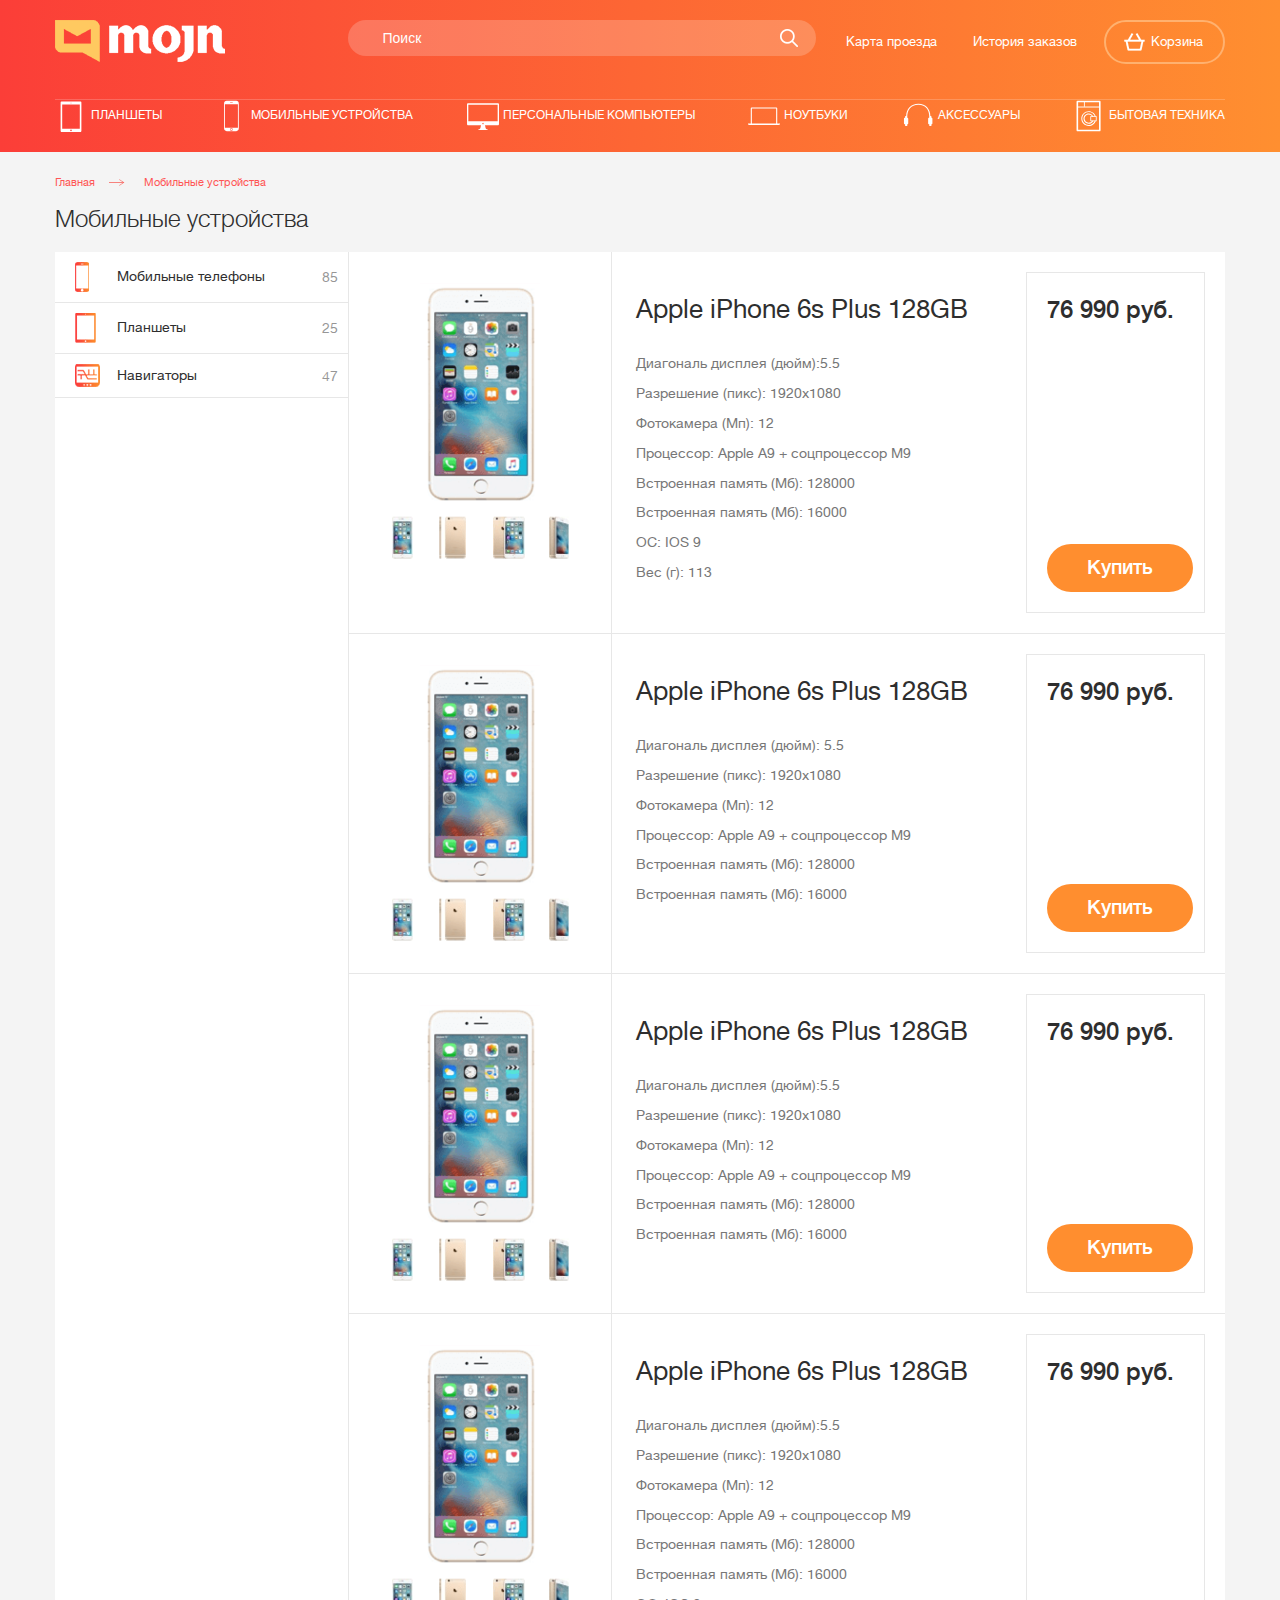
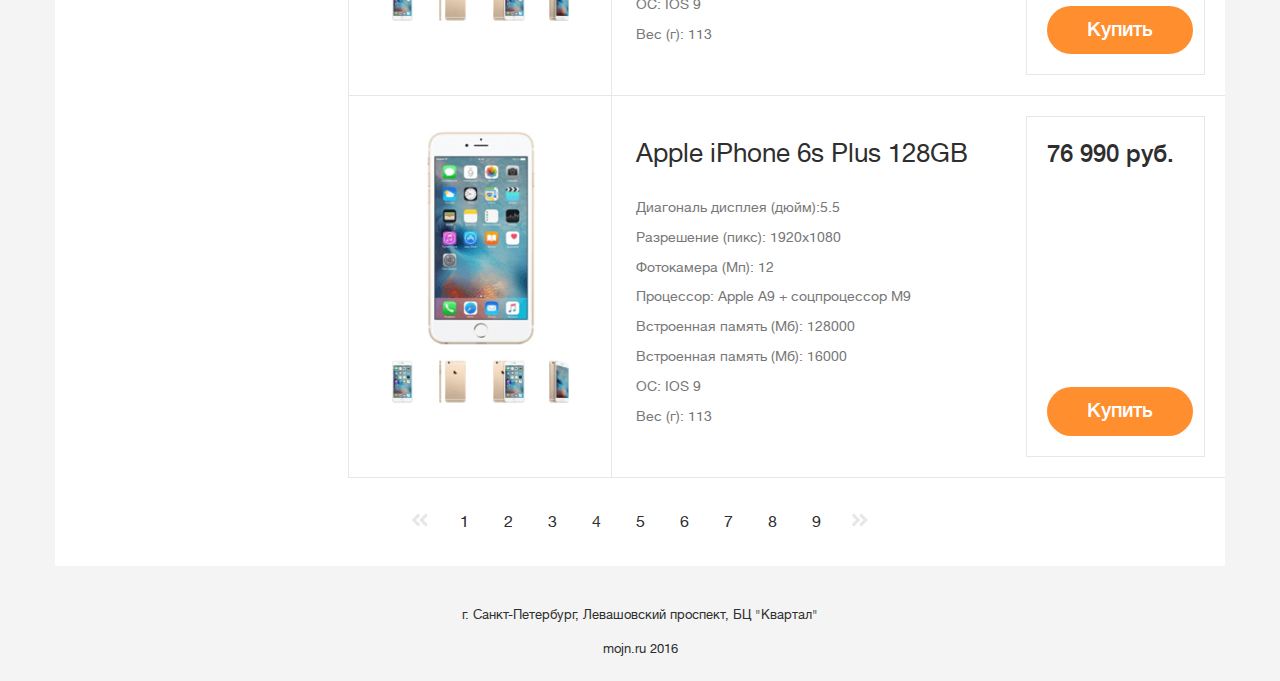
<file: index.html>
<!DOCTYPE html>
<html lang="en">
<head>
	<meta charset="UTF-8" />
	<meta name="viewport" content="width=device-width, initial-scale=1.0" />
	<meta http-equiv="X-UA-Compatible" content="ie=edge" />
	<title>Магазин Apple</title>

	<link rel="stylesheet" type="text/css" href="css/main.css">

</head>
<body>
	<div class="wrapper">
		<header class="header"> 
			<div class="container"> 
				<div class="header__top">
					<div class="header__logo">
						<a href="#" class="logo">
							<img src="img/logo/main.png" alt="" class="logo__pic">
						</a>
					</div>
					<div class="header__search">
						<div class="search">
							<form action="#" class="search__form">
								<input type="text" placeholder="Поиск" class="search__input">
								<input type="submit" value="" class="search__submit">
							</form>
						</div>
					</div>
					<div class="header__menu">
						<ul class="menu">
							<li class="menu__item">
								<a href="#" class="menu__link">
									<span class="menu__link-text">Карта проезда</span>
								</a>
							</li>
							<li class="menu__item">
								<a href="#" class="menu__link">
									<span class="menu__link-text">История заказов</span>
								</a>
							</li>
							<li class="menu__item">
								<a href="#" class="menu__link menu__link_iconed">
									<span class="menu__link-icon">
										<img src="img/icons/cart.png" alt="" class="menu__link-icon-pic">
									</span>
									<span class="menu__link-text">Корзина</span>
								</a>
							</li>
						</ul>
					</div>
				</div>
				<nav class="nav">
					<ul class="nav__list">
						<li class="nav__item">
							<a href="#" class="nav__link">
								<svg class="nav__icon">
									<use class="svg" xlink:href="img/icons/sprites.xml#ipad" overflow="visible"></use>
								</svg>
								<span class="nav__title">Планшеты</span>
							</a>
						</li>
						<li class="nav__item">
							<a href="#" class="nav__link">
								<svg class="nav__icon">
									<use xlink:href="img/icons/sprites.xml#iphone" overflow="visible"></use>
								</svg>
								<span class="nav__title">Мобильные устройства</span>
							</a>
						</li>
						<li class="nav__item">
							<a href="#" class="nav__link">
								<svg class="nav__icon">
									<use xlink:href="img/icons/sprites.xml#iMac" overflow="visible"></use>
								</svg>
								<span class="nav__title">Персональные компьютеры</span>
							</a>
						</li>
						<li class="nav__item">
							<a href="#" class="nav__link">
								<svg class="nav__icon">
									<use xlink:href="img/icons/sprites.xml#MacBook" overflow="visible"></use>
								</svg>
								<span class="nav__title">Ноутбуки</span>
							</a>
						</li>
						<li class="nav__item">
							<a href="#" class="nav__link">
								<svg class="nav__icon">
									<use xlink:href="img/icons/sprites.xml#accessories"  overflow="visible"></use>
								</svg>	   
								<span class="nav__title">Аксессуары</span>
							</a>
						</li>
						<li class="nav__item">
							<a href="#" class="nav__link">
								<svg class="nav__icon">
									<use xlink:href="img/icons/sprites.xml#appliances"></use>
								</svg>
								<span class="nav__title">Бытовая техника</span>
							</a>
						</li>
					</ul>
				</nav>
			</div>
		</header>
		<div class="breadcrumbs">
			<div class="container"> 
				<ul class="breadcrumbs__list">
					<li class="breadcrumbs__item">
						<a href="#" class="breadcrumbs__link">
							Главная
						</a>
					</li>
					<li class="breadcrumbs__item">
						<a href="#" class="breadcrumbs__link">
							Мобильные устройства
						</a>
					</li>
				</ul>
			</div>
		</div>
		<section class="section-title">
			<div class="container">
				<h1 class="title">
					Мобильные устройства
				</h1>
			</div>
		</section>
		<div class="content-wrapper">
			<div class="container">
				<aside class="sidebar">
					<ul class="categories">
						<li class="categories__item">
							<a href="#" class="categories__link">
								<span class="categories__icon">
									<img src="img/icons/cats/phones.png" alt="">
								</span>
								<span class="categories__text">
									Мобильные телефоны
								</span>
							</a>
							<div class="categories__amount">
								85
							</div>
						</li>
						<li class="categories__item">
							<a href="#" class="categories__link">
								<span class="categories__icon">
									<img src="img/icons/cats/tablets.png" alt="">
								</span>
								<span class="categories__text">
									Планшеты
								</span>
							</a>
							<div class="categories__amount">
								25
							</div>
						</li>
						<li class="categories__item">
							<a href="#" class="categories__link">
								<span class="categories__icon">
									<img src="img/icons/cats/modile.png" alt="">
								</span>
								<span class="categories__text">
									Навигаторы
								</span>
							</a>
							<div class="categories__amount">
								47
							</div>
						</li>
					</ul>
				</aside>
				<main class="content">
					<ul class="products">
						<li class="products__item">
							<div class="products__slideshow">
								<div class="slideshow">
									<div class="slideshow__display">
										<img src="img/content/phone.png" alt="" class="slideshow__display-img">
									</div>
									<ul class="slideshow__thumbs">
										<li class="slideshow__thumbs-item">
											<a href="#" class="slideshow__thumbs-link">
												<img src=img/content/min-1.png alt="">
											</a>
										</li>
										<li class="slideshow__thumbs-item">
											<a href="#" class="slideshow__thumbs-link">
												<img src=img/content/min-2.png alt="">
											</a>
										</li>
										<li class="slideshow__thumbs-item">
											<a href="#" class="slideshow__thumbs-link">
												<img src=img/content/min-3.png alt="">
											</a>
										</li>
										<li class="slideshow__thumbs-item">
											<a href="#" class="slideshow__thumbs-link">
												<img src=img/content/min-4.png alt="">
											</a>
										</li>
									</ul>
								</div>
							</div>
							<div class="products__desc">
								<h2 class="products__title">
									Apple iPhone 6s Plus 128GB
								</h2>
								<div class="products__desc-content">
									<ul>
										<li>Диагональ дисплея (дюйм):5.5</li>
										<li>Разрешение (пикс): 1920х1080</li>
										<li>Фотокамера (Мп): 12</li>
										<li>Процессор: Apple A9 + соцпроцессор М9</li>
										<li>Встроенная память (Mб): 128000</li>
										<li>Встроенная память (Мб): 16000</li>
										<li>ОС: IOS 9</li>
										<li>Вес (г): 113</li>
									</ul>
								</div>
							</div>
							<div class="products__price">
								<div class="products__price-inner">
									<div class="products__price-amount">
										76 990 руб.
									</div>
									<a href="#" class="products__buy">
										Купить
									</a>
								</div>
							</div>
						</li>
						<li class="products__item">
							<div class="products__slideshow">
								<div class="slideshow">
									<div class="slideshow__display">
										<img src="img/content/phone.png" alt="" class="slideshow__display-img">
									</div>
									<ul class="slideshow__thumbs">
										<li class="slideshow__thumbs-item">
											<a href="#" class="slideshow__thumbs-link">
												<img src=img/content/min-1.png alt="">
											</a>
										</li>
										<li class="slideshow__thumbs-item">
											<a href="#" class="slideshow__thumbs-link">
												<img src=img/content/min-2.png alt="">
											</a>
										</li>
										<li class="slideshow__thumbs-item">
											<a href="#" class="slideshow__thumbs-link">
												<img src=img/content/min-3.png alt="">
											</a>
										</li>
										<li class="slideshow__thumbs-item">
											<a href="#" class="slideshow__thumbs-link">
												<img src=img/content/min-4.png alt="">
											</a>
										</li>
									</ul>
								</div>
							</div>
							<div class="products__desc">
								<h2 class="products__title">
									Apple iPhone 6s Plus 128GB
								</h2>
								<div class="products__desc-content">
									<ul>
										<li>Диагональ дисплея (дюйм): 5.5</li>
										<li>Разрешение (пикс): 1920х1080</li>
										<li>Фотокамера (Мп): 12</li>
										<li>Процессор: Apple A9 + соцпроцессор М9</li>
										<li>Встроенная память (Mб): 128000</li>
										<li>Встроенная память (Мб): 16000</li>
									</ul>
								</div>
							</div>
							<div class="products__price">
								<div class="products__price-inner">
									<div class="products__price-amount">
										76 990 руб.
									</div>
									<a href="#" class="products__buy">
										Купить
									</a>
								</div>
							</div>
						</li>
						<li class="products__item">
							<div class="products__slideshow">
								<div class="slideshow">
									<div class="slideshow__display">
										<img src="img/content/phone.png" alt="" class="slideshow__display-img">
									</div>
									<ul class="slideshow__thumbs">
										<li class="slideshow__thumbs-item">
											<a href="#" class="slideshow__thumbs-link">
												<img src=img/content/min-1.png alt="">
											</a>
										</li>
										<li class="slideshow__thumbs-item">
											<a href="#" class="slideshow__thumbs-link">
												<img src=img/content/min-2.png alt="">
											</a>
										</li>
										<li class="slideshow__thumbs-item">
											<a href="#" class="slideshow__thumbs-link">
												<img src=img/content/min-3.png alt="">
											</a>
										</li>
										<li class="slideshow__thumbs-item">
											<a href="#" class="slideshow__thumbs-link">
												<img src=img/content/min-4.png alt="">
											</a>
										</li>
									</ul>
								</div>
							</div>
							<div class="products__desc">
								<h2 class="products__title">
									Apple iPhone 6s Plus 128GB
								</h2>
								<div class="products__desc-content">
									<ul>
										<li>Диагональ дисплея (дюйм):5.5</li>
										<li>Разрешение (пикс): 1920х1080</li>
										<li>Фотокамера (Мп): 12</li>
										<li>Процессор: Apple A9 + соцпроцессор М9</li>
										<li>Встроенная память (Mб): 128000</li>
										<li>Встроенная память (Мб): 16000</li>
									</ul>
								</div>
							</div>
							<div class="products__price">
								<div class="products__price-inner">
									<div class="products__price-amount">
										76 990 руб.
									</div>
									<a href="#" class="products__buy">
										Купить
									</a>
								</div>
							</div>
						</li>
						<li class="products__item">
							<div class="products__slideshow">
								<div class="slideshow">
									<div class="slideshow__display">
										<img src="img/content/phone.png" alt="" class="slideshow__display-img">
									</div>
									<ul class="slideshow__thumbs">
										<li class="slideshow__thumbs-item">
											<a href="#" class="slideshow__thumbs-link">
												<img src=img/content/min-1.png alt="">
											</a>
										</li>
										<li class="slideshow__thumbs-item">
											<a href="#" class="slideshow__thumbs-link">
												<img src=img/content/min-2.png alt="">
											</a>
										</li>
										<li class="slideshow__thumbs-item">
											<a href="#" class="slideshow__thumbs-link">
												<img src=img/content/min-3.png alt="">
											</a>
										</li>
										<li class="slideshow__thumbs-item">
											<a href="#" class="slideshow__thumbs-link">
												<img src=img/content/min-4.png alt="">
											</a>
										</li>
									</ul>
								</div>
							</div>
							<div class="products__desc">
								<h2 class="products__title">
									Apple iPhone 6s Plus 128GB
								</h2>
								<div class="products__desc-content">
									<ul>
										<li>Диагональ дисплея (дюйм):5.5</li>
										<li>Разрешение (пикс): 1920х1080</li>
										<li>Фотокамера (Мп): 12</li>
										<li>Процессор: Apple A9 + соцпроцессор М9</li>
										<li>Встроенная память (Mб): 128000</li>
										<li>Встроенная память (Мб): 16000</li>
										<li>ОС: IOS 9</li>
										<li>Вес (г): 113</li>
									</ul>
								</div>
							</div>
							<div class="products__price">
								<div class="products__price-inner">
									<div class="products__price-amount">
										76 990 руб.
									</div>
									<a href="#" class="products__buy">
										Купить
									</a>
								</div>
							</div>
						</li>
						<li class="products__item">
							<div class="products__slideshow">
								<div class="slideshow">
									<div class="slideshow__display">
										<img src="img/content/phone.png" alt="" class="slideshow__display-img">
									</div>
									<ul class="slideshow__thumbs">
										<li class="slideshow__thumbs-item">
											<a href="#" class="slideshow__thumbs-link">
												<img src=img/content/min-1.png alt="">
											</a>
										</li>
										<li class="slideshow__thumbs-item">
											<a href="#" class="slideshow__thumbs-link">
												<img src=img/content/min-2.png alt="">
											</a>
										</li>
										<li class="slideshow__thumbs-item">
											<a href="#" class="slideshow__thumbs-link">
												<img src=img/content/min-3.png alt="">
											</a>
										</li>
										<li class="slideshow__thumbs-item">
											<a href="#" class="slideshow__thumbs-link">
												<img src=img/content/min-4.png alt="">
											</a>
										</li>
									</ul>
								</div>
							</div>
							<div class="products__desc">
								<h2 class="products__title">
									Apple iPhone 6s Plus 128GB
								</h2>
								<div class="products__desc-content">
									<ul>
										<li>Диагональ дисплея (дюйм):5.5</li>
										<li>Разрешение (пикс): 1920х1080</li>
										<li>Фотокамера (Мп): 12</li>
										<li>Процессор: Apple A9 + соцпроцессор М9</li>
										<li>Встроенная память (Mб): 128000</li>
										<li>Встроенная память (Мб): 16000</li>
										<li>ОС: IOS 9</li>
										<li>Вес (г): 113</li>
									</ul>
								</div>
							</div>
							<div class="products__price">
								<div class="products__price-inner">
									<div class="products__price-amount">
										76 990 руб.
									</div>
									<a href="#" class="products__buy">
										Купить
									</a>
								</div>
							</div>
						</li>
					</ul>
				</main>
			</div>
		</div>
		<div class="pagination">
			<div class="container">
				<a href="#" class="pagination__control pagination__control_left">
						<i class="fas fa-angle-double-left"></i>
				</a>
					<ul class="pagination__list">
						<li class="pagination__item">
							<a href="#" class="pagination__link">1</a>
						</li>
						<li class="pagination__item">
							<a href="#" class="pagination__link">2</a>
						</li>
						<li class="pagination__item">
							<a href="#" class="pagination__link">3</a>
						</li>
						<li class="pagination__item">
							<a href="#" class="pagination__link">4</a>
						</li>
						<li class="pagination__item">
							<a href="#" class="pagination__link">5</a>
						</li>
						<li class="pagination__item">
							<a href="#" class="pagination__link">6</a>
						</li>
						<li class="pagination__item">
							<a href="#" class="pagination__link">7</a>
						</li>
						<li class="pagination__item">
							<a href="#" class="pagination__link">8</a>
						</li>
						<li class="pagination__item">
							<a href="#" class="pagination__link">9</a>
						</li>
					</ul>
				<a href="#" class="pagination__control pagination__control_right">
						<i class="fas fa-angle-double-right"></i>
				</a>
			</div>
		</div>
	</div>
	<footer class="footer">
		<div class="container">
			<div class="footer__address">
			г. Санкт-Петербург, Левашовский проспект, БЦ "Квартал"
			</div>
			<div class="footer__copyright">
				mojn.ru 2016
			</div>
		</div>
	</footer>
	<script defer src="js/fontawesome-all.js"></script>
</body>
</html>
</file>
<file: css/main.css>
@font-face {
  font-family: 'helveticaneuecyrlight';
  src: url("../fonts/helveticaneuecyr-light-webfont.woff") format("woff"), url("/fonts/helveticaneuecyr-light-webfont.svg#helveticaneuecyrlight") format("svg");
  font-weight: normal;
  font-style: normal; }

@font-face {
  font-family: 'helveticaneuecyrmedium';
  src: url("../fonts/helveticaneuecyr-medium-webfont.woff") format("woff"), url("/fonts/helveticaneuecyr-medium-webfont.svg#helveticaneuecyrmedium") format("svg");
  font-weight: normal;
  font-style: normal; }

@font-face {
  font-family: 'helveticaneuecyrroman';
  src: url("../fonts/helveticaneuecyr-roman-webfont.woff") format("woff"), url("/fonts/helveticaneuecyr-roman-webfont.svg#helveticaneuecyrroman") format("svg");
  font-weight: normal;
  font-style: normal; }

/*! normalize.css v7.0.0 | MIT License | github.com/necolas/normalize.css */
/* Document
   ========================================================================== */
/**
 * 1. Correct the line height in all browsers.
 * 2. Prevent adjustments of font size after orientation changes in
 *    IE on Windows Phone and in iOS.
 */
html {
  line-height: 1.15;
  /* 1 */
  -ms-text-size-adjust: 100%;
  /* 2 */
  -webkit-text-size-adjust: 100%;
  /* 2 */ }

/* Sections
   ========================================================================== */
/**
 * Remove the margin in all browsers (opinionated).
 */
body {
  margin: 0; }

/**
 * Add the correct display in IE 9-.
 */
article,
aside,
footer,
header,
nav,
section {
  display: block; }

/**
 * Correct the font size and margin on `h1` elements within `section` and
 * `article` contexts in Chrome, Firefox, and Safari.
 */
h1 {
  font-size: 2em;
  margin: 0.67em 0; }

/* Grouping content
   ========================================================================== */
/**
 * Add the correct display in IE 9-.
 * 1. Add the correct display in IE.
 */
figcaption,
figure,
main {
  /* 1 */
  display: block; }

/**
 * Add the correct margin in IE 8.
 */
figure {
  margin: 1em 40px; }

/**
 * 1. Add the correct box sizing in Firefox.
 * 2. Show the overflow in Edge and IE.
 */
hr {
  -webkit-box-sizing: content-box;
  box-sizing: content-box;
  /* 1 */
  height: 0;
  /* 1 */
  overflow: visible;
  /* 2 */ }

/**
 * 1. Correct the inheritance and scaling of font size in all browsers.
 * 2. Correct the odd `em` font sizing in all browsers.
 */
pre {
  font-family: monospace, monospace;
  /* 1 */
  font-size: 1em;
  /* 2 */ }

/* Text-level semantics
   ========================================================================== */
/**
 * 1. Remove the gray background on active links in IE 10.
 * 2. Remove gaps in links underline in iOS 8+ and Safari 8+.
 */
a {
  background-color: transparent;
  /* 1 */
  -webkit-text-decoration-skip: objects;
  /* 2 */ }

/**
 * 1. Remove the bottom border in Chrome 57- and Firefox 39-.
 * 2. Add the correct text decoration in Chrome, Edge, IE, Opera, and Safari.
 */
abbr[title] {
  border-bottom: none;
  /* 1 */
  text-decoration: underline;
  /* 2 */
  -webkit-text-decoration: underline dotted;
  text-decoration: underline dotted;
  /* 2 */ }

/**
 * Prevent the duplicate application of `bolder` by the next rule in Safari 6.
 */
b,
strong {
  font-weight: inherit; }

/**
 * Add the correct font weight in Chrome, Edge, and Safari.
 */
b,
strong {
  font-weight: bolder; }

/**
 * 1. Correct the inheritance and scaling of font size in all browsers.
 * 2. Correct the odd `em` font sizing in all browsers.
 */
code,
kbd,
samp {
  font-family: monospace, monospace;
  /* 1 */
  font-size: 1em;
  /* 2 */ }

/**
 * Add the correct font style in Android 4.3-.
 */
dfn {
  font-style: italic; }

/**
 * Add the correct background and color in IE 9-.
 */
mark {
  background-color: #ff0;
  color: #000; }

/**
 * Add the correct font size in all browsers.
 */
small {
  font-size: 80%; }

/**
 * Prevent `sub` and `sup` elements from affecting the line height in
 * all browsers.
 */
sub,
sup {
  font-size: 75%;
  line-height: 0;
  position: relative;
  vertical-align: baseline; }

sub {
  bottom: -0.25em; }

sup {
  top: -0.5em; }

/* Embedded content
   ========================================================================== */
/**
 * Add the correct display in IE 9-.
 */
audio,
video {
  display: inline-block; }

/**
 * Add the correct display in iOS 4-7.
 */
audio:not([controls]) {
  display: none;
  height: 0; }

/**
 * Remove the border on images inside links in IE 10-.
 */
img {
  border-style: none; }

/**
 * Hide the overflow in IE.
 */
svg:not(:root) {
  overflow: hidden; }

/* Forms
   ========================================================================== */
/**
 * 1. Change the font styles in all browsers (opinionated).
 * 2. Remove the margin in Firefox and Safari.
 */
button,
input,
optgroup,
select,
textarea {
  font-family: sans-serif;
  /* 1 */
  font-size: 100%;
  /* 1 */
  line-height: 1.15;
  /* 1 */
  margin: 0;
  /* 2 */ }

/**
 * Show the overflow in IE.
 * 1. Show the overflow in Edge.
 */
button,
input {
  /* 1 */
  overflow: visible; }

/**
 * Remove the inheritance of text transform in Edge, Firefox, and IE.
 * 1. Remove the inheritance of text transform in Firefox.
 */
button,
select {
  /* 1 */
  text-transform: none; }

/**
 * 1. Prevent a WebKit bug where (2) destroys native `audio` and `video`
 *    controls in Android 4.
 * 2. Correct the inability to style clickable types in iOS and Safari.
 */
button,
html [type="button"],
[type="reset"],
[type="submit"] {
  -webkit-appearance: button;
  /* 2 */ }

/**
 * Remove the inner border and padding in Firefox.
 */
button::-moz-focus-inner,
[type="button"]::-moz-focus-inner,
[type="reset"]::-moz-focus-inner,
[type="submit"]::-moz-focus-inner {
  border-style: none;
  padding: 0; }

/**
 * Restore the focus styles unset by the previous rule.
 */
button:-moz-focusring,
[type="button"]:-moz-focusring,
[type="reset"]:-moz-focusring,
[type="submit"]:-moz-focusring {
  outline: 1px dotted ButtonText; }

/**
 * Correct the padding in Firefox.
 */
fieldset {
  padding: 0.35em 0.75em 0.625em; }

/**
 * 1. Correct the text wrapping in Edge and IE.
 * 2. Correct the color inheritance from `fieldset` elements in IE.
 * 3. Remove the padding so developers are not caught out when they zero out
 *    `fieldset` elements in all browsers.
 */
legend {
  -webkit-box-sizing: border-box;
  box-sizing: border-box;
  /* 1 */
  color: inherit;
  /* 2 */
  display: table;
  /* 1 */
  max-width: 100%;
  /* 1 */
  padding: 0;
  /* 3 */
  white-space: normal;
  /* 1 */ }

/**
 * 1. Add the correct display in IE 9-.
 * 2. Add the correct vertical alignment in Chrome, Firefox, and Opera.
 */
progress {
  display: inline-block;
  /* 1 */
  vertical-align: baseline;
  /* 2 */ }

/**
 * Remove the default vertical scrollbar in IE.
 */
textarea {
  overflow: auto; }

/**
 * 1. Add the correct box sizing in IE 10-.
 * 2. Remove the padding in IE 10-.
 */
[type="checkbox"],
[type="radio"] {
  -webkit-box-sizing: border-box;
  box-sizing: border-box;
  /* 1 */
  padding: 0;
  /* 2 */ }

/**
 * Correct the cursor style of increment and decrement buttons in Chrome.
 */
[type="number"]::-webkit-inner-spin-button,
[type="number"]::-webkit-outer-spin-button {
  height: auto; }

/**
 * 1. Correct the odd appearance in Chrome and Safari.
 * 2. Correct the outline style in Safari.
 */
[type="search"] {
  -webkit-appearance: textfield;
  /* 1 */
  outline-offset: -2px;
  /* 2 */ }

/**
 * Remove the inner padding and cancel buttons in Chrome and Safari on macOS.
 */
[type="search"]::-webkit-search-cancel-button,
[type="search"]::-webkit-search-decoration {
  -webkit-appearance: none; }

/**
 * 1. Correct the inability to style clickable types in iOS and Safari.
 * 2. Change font properties to `inherit` in Safari.
 */
::-webkit-file-upload-button {
  -webkit-appearance: button;
  /* 1 */
  font: inherit;
  /* 2 */ }

/* Interactive
   ========================================================================== */
/*
 * Add the correct display in IE 9-.
 * 1. Add the correct display in Edge, IE, and Firefox.
 */
details,
menu {
  display: block; }

/*
 * Add the correct display in all browsers.
 */
summary {
  display: list-item; }

/* Scripting
   ========================================================================== */
/**
 * Add the correct display in IE 9-.
 */
canvas {
  display: inline-block; }

/**
 * Add the correct display in IE.
 */
template {
  display: none; }

/* Hidden
   ========================================================================== */
/**
 * Add the correct display in IE 10-.
 */
[hidden] {
  display: none; }

html {
  width: 100%;
  height: 100%; }

body {
  background: #f4f4f4;
  width: 100%;
  height: 100%;
  font-size: 14px;
  line-height: 1.42;
  -webkit-font-smoothing: antialiased;
  font-family: 'helveticaneuecyrroman'; }

.wrapper {
  min-height: 100%;
  overflow: hidden;
  position: relative;
  min-width: 1200px; }
  .wrapper:after {
    content: "";
    display: block;
    position: relative;
    height: 115px; }

.container {
  width: 1170px;
  margin: 0 auto;
  position: relative; }

ul {
  padding: 0;
  margin: 0; }
  ul li {
    list-style: none; }

p {
  padding: 0;
  margin: 0; }

a {
  text-decoration: none; }

* {
  -webkit-box-sizing: border-box;
  box-sizing: border-box; }

h1, h2, h3, h4, h5, h6 {
  margin-top: 0;
  font-weight: normal; }

.footer {
  height: 115px;
  margin-top: -115px;
  position: relative;
  min-width: 1200px; }

.header {
  background: #fb3e38;
  /* Old browsers */
  background: -moz-linear-gradient(left, #fb3e38 0%, #ff8f30 100%);
  /* FF3.6-15 */
  background: -webkit-linear-gradient(left, #fb3e38 0%, #ff8f30 100%);
  /* Chrome10-25,Safari5.1-6 */
  background: -webkit-gradient(linear, left top, right top, from(#fb3e38), to(#ff8f30));
  background: -o-linear-gradient(left, #fb3e38 0%, #ff8f30 100%);
  background: linear-gradient(to right, #fb3e38 0%, #ff8f30 100%);
  /* W3C, IE10+, FF16+, Chrome26+, Opera12+, Safari7+ */
  filter: progid:DXImageTransform.Microsoft.gradient( startColorstr='#fb3e38', endColorstr='#ff8f30',GradientType=1 );
  /* IE6-9 */
  margin-bottom: 20px; }

.header__top {
  padding: 20px 0 15px;
  border-bottom: 1px solid rgba(255, 255, 255, 0.2); }
  .header__top:after, .header__top:before {
    display: block;
    content: ""; }
  .header__top:after {
    clear: both; }

.header__logo {
  width: 25%;
  float: left; }

.header__search {
  width: 40%;
  float: left; }

.header__menu {
  width: 35%;
  float: left; }

.logo {
  display: inline-block; }

.logo__pic {
  display: block;
  max-width: 180px;
  max-height: 55px; }

.search {
  position: relative; }

.search__input {
  display: block;
  padding: 10px 40px 10px 35px;
  background: rgba(255, 255, 255, 0.2);
  border: 0 none;
  border-radius: 50px;
  color: #fff;
  outline: none;
  width: 100%; }
  .search__input::-webkit-input-placeholder {
    color: #fff; }
  .search__input:-moz-placeholder {
    color: #fff; }
  .search__input::-moz-placeholder {
    color: #fff; }
  .search__input:-ms-input-placeholder {
    color: #fff; }

.search__submit {
  background: url("../img/icons/zoom.png") 0 0 no-repeat;
  width: 18px;
  height: 18px;
  display: block;
  border: none;
  position: absolute;
  right: 18px;
  top: 50%;
  margin-top: -9px;
  padding: 0; }

.menu {
  text-align: justify;
  padding-left: 20px; }
  .menu::after {
    content: "";
    display: inline-block;
    width: 100%;
    height: 0; }

.menu__item {
  display: inline-block;
  vertical-align: middle; }

.menu__link {
  display: block;
  padding: 10px; }

.menu__link_iconed {
  padding: 10px 20px 10px 45px;
  position: relative;
  border: 2px solid #ffb16f;
  border-radius: 50px; }

.menu__link-text {
  color: #fff;
  font-size: 13px; }

.menu__link-icon {
  position: absolute;
  left: 13px;
  top: 0;
  bottom: 0;
  width: 30px; }

.menu__link-icon-pic {
  top: 0;
  left: 0;
  right: 0;
  bottom: 0;
  margin: auto;
  position: absolute;
  max-width: 100%;
  max-height: 100%; }

.nav__list {
  text-align: justify; }
  .nav__list::after {
    content: "";
    width: 100%;
    height: 0;
    display: inline-block; }

.nav__item {
  display: inline-block; }

.nav__link:hover .nav__title {
  color: #ffc960; }

.nav__link:hover .nav__icon svg * {
  fill: #ffc960; }

.nav__icon {
  display: inline-block;
  vertical-align: middle;
  width: 32px;
  height: 32px; }
  .nav__icon svg {
    height: 100%; }
  .nav__icon use * {
    fill: #fff; }

.nav__title {
  font-size: 12px;
  color: #fff;
  text-transform: uppercase;
  display: inline-block;
  vertical-align: middle; }

/* --------- breadcrumbs --------- */
.breadcrumbs {
  margin-bottom: 10px; }

.breadcrumbs__item {
  display: inline-block;
  vertical-align: middle;
  margin-left: 10px; }
  .breadcrumbs__item:first-child {
    margin-left: 0; }
    .breadcrumbs__item:first-child .breadcrumbs__link::before {
      display: none; }

.breadcrumbs__link {
  font-size: 11px;
  color: #ff5555;
  vertical-align: middle; }
  .breadcrumbs__link::before {
    content: "";
    display: inline-block;
    background: url("../img/decor/arrow.png") 0 0 no-repeat;
    width: 17px;
    height: 7px;
    margin-right: 15px;
    vertical-align: middle; }

.title {
  font-family: 'helveticaneuecyrlight';
  font-size: 24px;
  color: #2e2e2e;
  margin-top: 0;
  font-weight: normal; }

.content-wrapper .container {
  background: #fff; }
  .content-wrapper .container:after, .content-wrapper .container:before {
    display: block;
    content: ""; }
  .content-wrapper .container:after {
    clear: both; }

.sidebar {
  float: left;
  width: 25%; }

.categories__item {
  border-bottom: 1px solid #e7e7e7;
  position: relative; }

.categories__link {
  display: block;
  padding: 10px 50px 10px 20px;
  font-size: 0; }

.categories__icon {
  display: inline-block;
  vertical-align: middle;
  width: 10%; }

.categories__text {
  display: inline-block;
  vertical-align: middle;
  width: 90%;
  font-size: 14px;
  padding-left: 20px;
  color: #2e2e2e; }

.categories__amount {
  position: absolute;
  font-size: 14px;
  line-height: 16px;
  top: 50%;
  margin-top: -8px;
  right: 10px;
  color: rgba(46, 46, 46, 0.5); }

use {
  fill: #fff;
  width: 32px;
  height: 32px; }

.content-wrapper .container {
  background: #fff; }
  .content-wrapper .container:after, .content-wrapper .container:before {
    display: block;
    content: ""; }
  .content-wrapper .container:after {
    clear: both; }

.content {
  float: right;
  width: 75%;
  border-left: 1px solid #e7e7e7; }

.products__item {
  position: relative;
  border-bottom: 1px solid #e7e7e7; }
  .products__item:after, .products__item:before {
    display: block;
    content: ""; }
  .products__item:after {
    clear: both; }

.products__slideshow {
  float: left;
  width: 30%;
  padding: 25px; }

.slideshow__display {
  height: 235px;
  position: relative; }

.slideshow__display-img {
  top: 0;
  left: 0;
  right: 0;
  bottom: 0;
  margin: auto;
  position: absolute;
  max-width: 95%;
  max-height: 95%; }

.products__desc {
  float: left;
  width: 45%;
  padding: 40px 25px; }
  .products__desc:before {
    content: "";
    display: block;
    top: 0;
    bottom: 0;
    position: absolute;
    width: 1px;
    background: #e7e7e7;
    left: 30%; }

.slideshow__thumbs {
  position: relative; }
  .slideshow__thumbs:after, .slideshow__thumbs:before {
    display: block;
    content: ""; }
  .slideshow__thumbs:after {
    clear: both; }

.slideshow__thumbs-item {
  width: 25%;
  float: left; }

.slideshow__thumbs-link {
  display: block;
  height: 54px;
  position: relative; }
  .slideshow__thumbs-link img {
    display: block;
    top: 0;
    left: 0;
    right: 0;
    bottom: 0;
    margin: auto;
    position: absolute;
    max-width: 100%;
    max-height: 100%; }

.products__title {
  font-size: 26px;
  margin-bottom: 25px;
  color: #2e2e2e; }

.products__desc-content {
  font-size: 14px;
  color: #777; }
  .products__desc-content li {
    margin-bottom: 10px; }

.products__price {
  position: absolute;
  right: 0;
  top: 0;
  bottom: 0;
  width: 25%;
  font-family: 'helveticaneuecyrmedium';
  font-size: 24px;
  padding: 20px; }

.products__price-inner {
  border: 1px solid #e7e7e7;
  height: 100%;
  position: relative;
  padding: 20px;
  color: #2e2e2e; }

.products__buy {
  position: absolute;
  bottom: 20px;
  left: 20px;
  display: block;
  padding: 10px 40px;
  background: #ff8e2f;
  font-size: 20px;
  color: #fff;
  border-radius: 50px; }

.pagination {
  text-align: center; }
  .pagination .container {
    background: #fff;
    padding: 30px 0; }

.pagination__control, .pagination__list, .pagination__item {
  display: inline-block;
  vertical-align: middle; }

.pagination__link {
  width: 40px;
  text-align: center;
  display: inline-block;
  color: #2e2e2e;
  font-size: 16px; }
  .pagination__link:hover {
    color: #ff5555; }

.pagination__control {
  text-align: center;
  display: inline-block;
  color: #e7e7e7;
  font-size: 20px;
  width: 40px; }
  .pagination__control:hover {
    color: #ff5555; }

.footer .container {
  padding-top: 40px;
  text-align: center;
  color: #2e2e2e;
  font-size: 13px; }

.footer__address {
  margin-bottom: 15px; }
</file>
